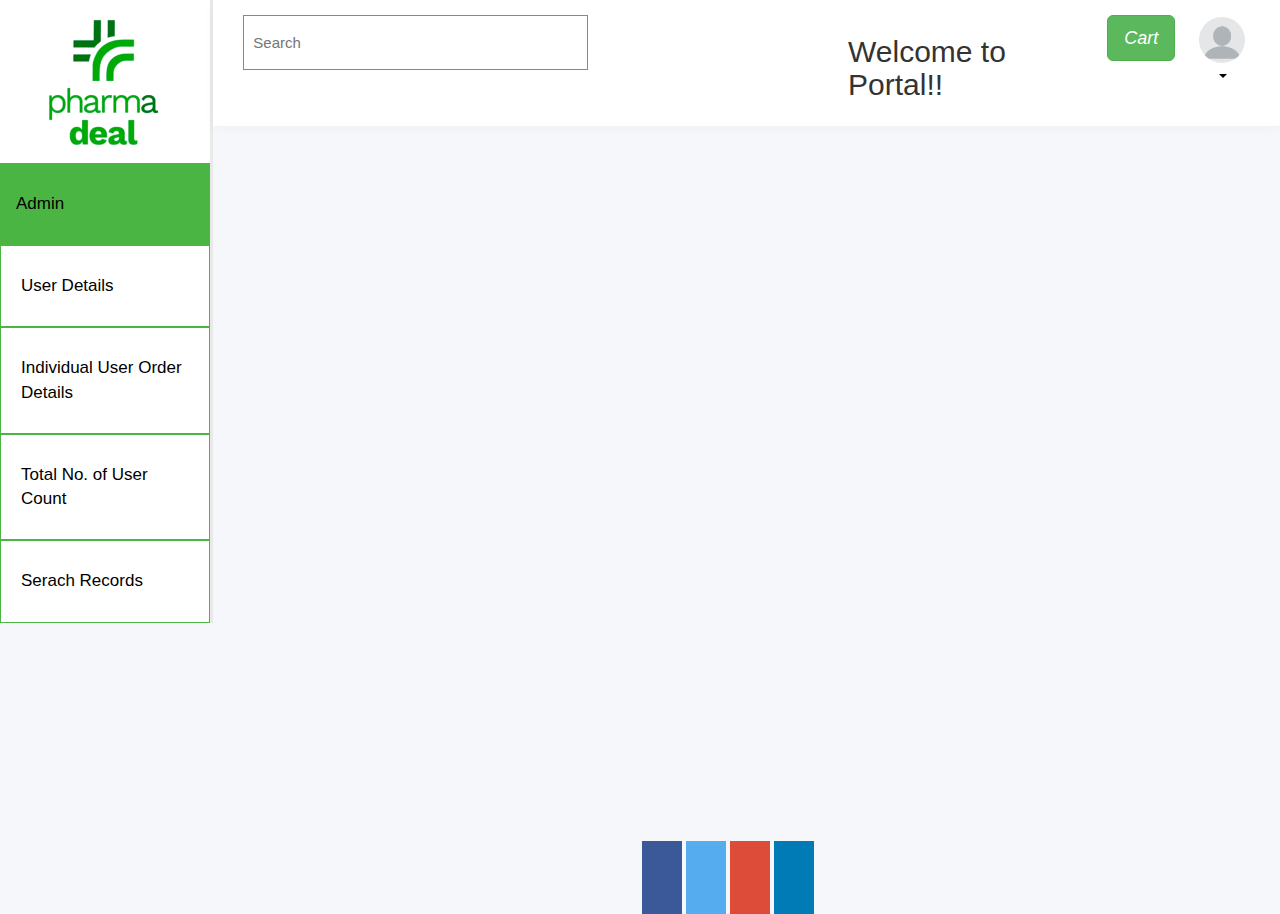
<file: Admin.html>
<!doctype html>
<html lang="en">

<head>
    <!-- Required meta tags -->
    <meta charset="utf-8">
    <meta name="viewport" content="width=device-width, initial-scale=1, shrink-to-fit=no">
    <link href="//maxcdn.bootstrapcdn.com/bootstrap/3.3.0/css/bootstrap.min.css" rel="stylesheet" id="bootstrap-css">
    <script src="//maxcdn.bootstrapcdn.com/bootstrap/3.3.0/js/bootstrap.min.js"></script>
    <script src="//code.jquery.com/jquery-1.11.1.min.js"></script>

    <script>
        $(document).ready(function() {
            $('[data-toggle="offcanvas"]').click(function() {
                $("#navigation").toggleClass("hidden-xs");
            });
        });
    </script>

    <link href="https://maxcdn.bootstrapcdn.com/font-awesome/4.6.3/css/font-awesome.min.css" rel="stylesheet" integrity="sha384-T8Gy5hrqNKT+hzMclPo118YTQO6cYprQmhrYwIiQ/3axmI1hQomh7Ud2hPOy8SP1" crossorigin="anonymous">

    <script src="https://maxcdn.bootstrapcdn.com/bootstrap/3.3.7/js/bootstrap.min.js" integrity="sha384-Tc5IQib027qvyjSMfHjOMaLkfuWVxZxUPnCJA7l2mCWNIpG9mGCD8wGNIcPD7Txa" crossorigin="anonymous"></script>
    <link rel="stylesheet" href="dashboard.css">
    <link rel="icon" type="image/png" href="img/PharmaDeal1.png">
    <title>PharmaDeal</title>
</head>

<body class="home">
    <div class="container-fluid display-table">
        <div class="row display-table-row">
            <div class="col-md-2 col-sm-1 hidden-xs display-table-cell v-align box" id="navigation">
                <div class="logo">
                    <a hef="home.html"><img src="img/PharmaDeal1.png" alt="merkery_logo" class="hidden-xs hidden-sm">
                        <img src="img/PharmaDeal1.png" alt="merkery_logo" class="visible-xs visible-sm circle-logo">
                    </a>
                </div>
                <div class="navi">
                    <ul>
                        <li class="active"><a href="#">Admin</a></li>
                        <li><a href="#">User Details</a></li>
                        <li><a href="#">Individual User Order Details</span></a></li>
                        <li><a href="#">Total No. of User Count</a></li>
                        <li><a href="#">Serach Records</a></li>

                    </ul>
                </div>
            </div>
            <div class="col-md-10 col-sm-11 display-table-cell v-align">
                <!--<button type="button" class="slide-toggle">Slide Toggle</button> -->
                <div class="row">
                    <header>
                        <div class="col-md-7">

                            <nav class="navbar-default pull-left">
                                <div class="navbar-header">
                                    <button type="button" class="navbar-toggle collapsed" data-toggle="offcanvas" data-target="#side-menu" aria-expanded="false">
                                        <span class="sr-only">Toggle navigation</span>
                                        <span class="icon-bar"></span>
                                        <span class="icon-bar"></span>
                                        <span class="icon-bar"></span>
                                    </button>
                                </div>
                            </nav>
                            <div class="search hidden-xs hidden-sm">
                                <input type="text" placeholder="Search" id="search">
                            </div>
                        </div>
                        <div class="col-md-3 welcome">
                            <h2>Welcome to Portal!!</h2>
                        </div>
                        <div class="col-md-1 ">
                            <a href=""><button class="btn btn-lg btn-success"><i class="fa fa-shopping-cart"> Cart</i></button></a>
                        </div>
                        <div class="col-md-1">
                            <div class="header-rightside">
                                <ul class="list-inline header-top pull-right">

                                    <li class="dropdown">
                                        <a href="#" class="dropdown-toggle" data-toggle="dropdown"><img src="img/user.png" alt="user">
                                            <b class="caret"></b></a>
                                        <ul class="dropdown-menu">
                                            <li>
                                                <div class="navbar-content">


                                                    <a href="index.html" class="view btn-sm active">Log-Out</a>
                                                </div>
                                            </li>
                                        </ul>
                                    </li>
                                </ul>
                            </div>
                        </div>
                    </header>
                </div>
                <div class="user-dashboard">
                </div>
            </div>
        </div>
        <div class="icons">

            <a href="#" class="fa fa-facebook"></a>
            <a href="#" class="fa fa-twitter"></a>
            <a href="#" class="fa fa-google"></a>
            <a href="#" class="fa fa-linkedin"></a>
        </div>

    </div>



    <script src="https://code.jquery.com/jquery-3.2.1.slim.min.js " integrity="sha384-KJ3o2DKtIkvYIK3UENzmM7KCkRr/rE9/Qpg6aAZGJwFDMVNA/GpGFF93hXpG5KkN " crossorigin="anonymous "></script>
    <script src="https://cdnjs.cloudflare.com/ajax/libs/popper.js/1.12.9/umd/popper.min.js " integrity="sha384-ApNbgh9B+Y1QKtv3Rn7W3mgPxhU9K/ScQsAP7hUibX39j7fakFPskvXusvfa0b4Q " crossorigin="anonymous "></script>
    <script src="https://maxcdn.bootstrapcdn.com/bootstrap/4.0.0/js/bootstrap.min.js " integrity="sha384-JZR6Spejh4U02d8jOt6vLEHfe/JQGiRRSQQxSfFWpi1MquVdAyjUar5+76PVCmYl " crossorigin="anonymous "></script>

</body>

</html>
</file>
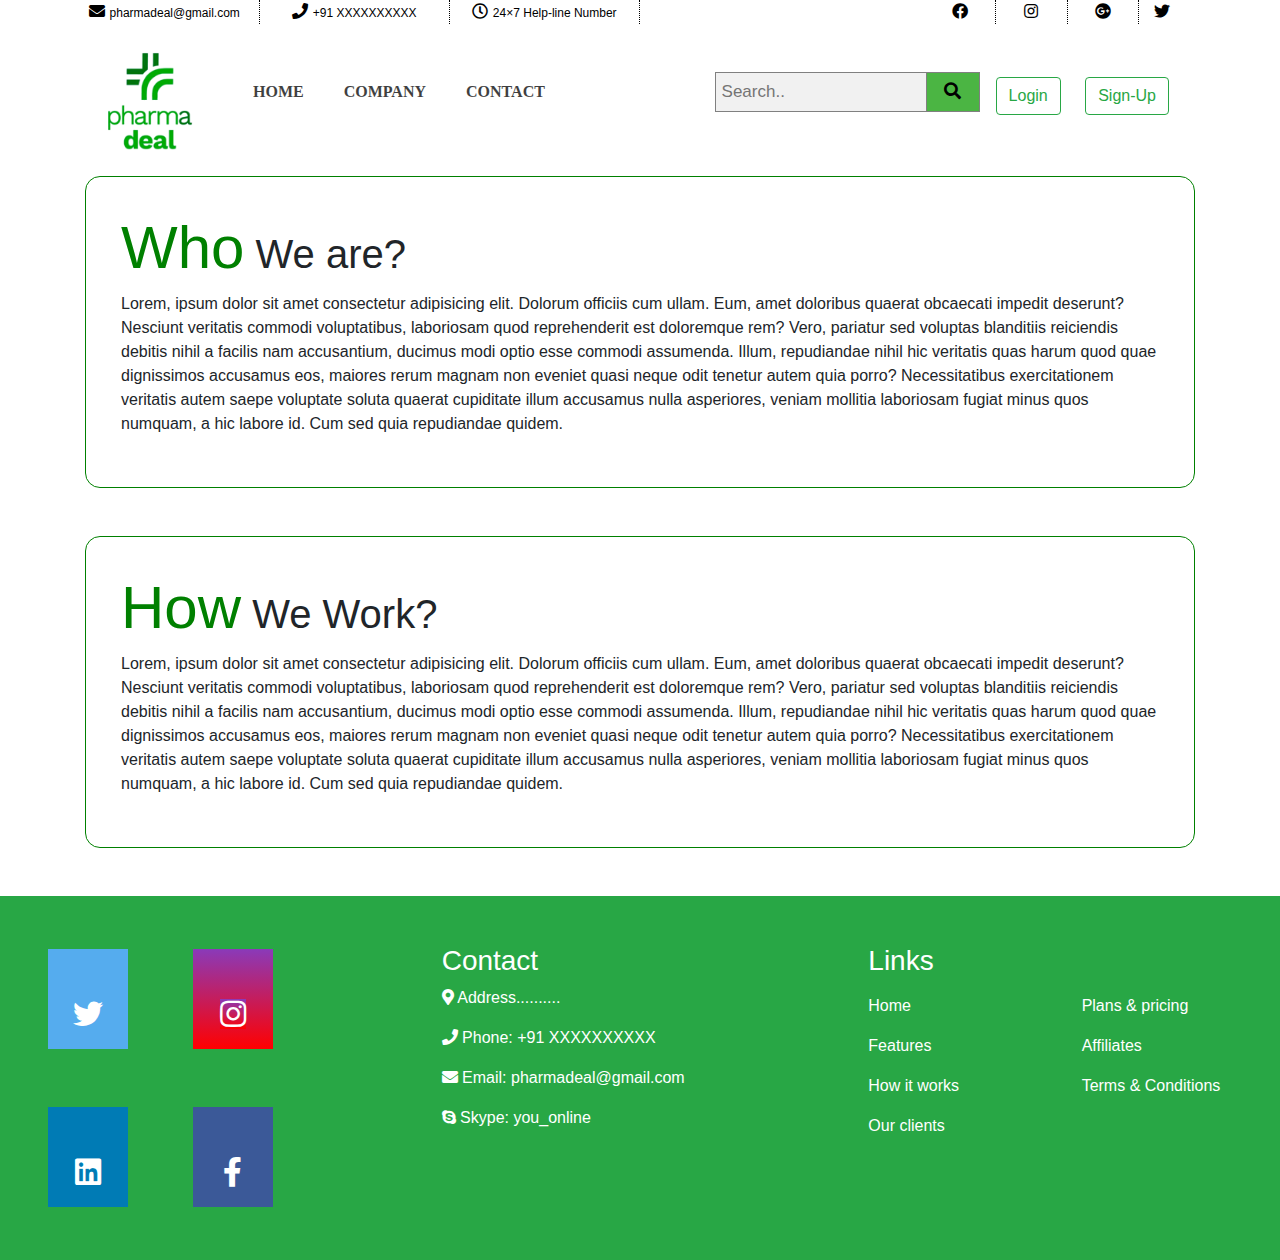
<file: Company.html>
<!doctype html>
<html lang="en">

<head>
    <!-- Required meta tags -->
    <meta charset="utf-8">
    <meta name="viewport" content="width=device-width, initial-scale=1, shrink-to-fit=no">

    <!-- Bootstrap CSS -->
    <link rel="stylesheet" href="https://maxcdn.bootstrapcdn.com/bootstrap/4.0.0/css/bootstrap.min.css" integrity="sha384-Gn5384xqQ1aoWXA+058RXPxPg6fy4IWvTNh0E263XmFcJlSAwiGgFAW/dAiS6JXm" crossorigin="anonymous">
    <link rel="stylesheet" href="//use.fontawesome.com/releases/v5.0.7/css/all.css">

    <link rel="stylesheet" href="Style.css">
    <link rel="stylesheet" href="login.css">
    <link rel="stylesheet" href="Company.css">
    <link rel="icon" type="image/png" href="img/PharmaDeal1.png">
    <title>PharmaDeal</title>
</head>

<body>
    <section class=" background">
        <div class="upper_links shadow">
            <div class="container hidden-mobile">
                <div class="row">
                    <div class="col-2 facebook">
                        <a href=""><i class="fas fa-envelope"></i> <span>pharmadeal@gmail.com</span></a>

                    </div>
                    <div class="col-2 facebook">
                        <a href=""><i class="fas fa-phone"></i> <span>+91 XXXXXXXXXX</span></a>

                    </div>
                    <div class="col-2 facebook">
                        <a href=""><i class="far fa-clock"></i> <span>24×7 Help-line Number</span></a>

                    </div>

                    <div class="col-3">


                    </div>
                    <div class="col-3">
                        <div class="row">
                            <div class="col-3 facebook">
                                <a href=""><i class="fab fa-facebook"></i></a>
                            </div>
                            <div class="col-3 facebook">
                                <a href=""><i class="fab fa-instagram"></i></a>
                            </div>
                            <div class="col-3 facebook">
                                <a href=""><i class="fab fa-google-plus"></i></a>
                            </div>
                            <div class="col-3">
                                <a href=""><i class="fab fa-twitter"></i></a>
                            </div>
                        </div>

                    </div>

                </div>
            </div>
            <div class="container">
                <nav class="navbar navbar-expand-lg navbar-light ">
                    <a class="navbar-brand" href="#"><img src="img/PharmaDeal1.png" alt=""></a>
                    <button class="navbar-toggler" type="button" data-toggle="collapse" data-target="#navbarSupportedContent" aria-controls="navbarSupportedContent" aria-expanded="false" aria-label="Toggle navigation">
                        <span class="navbar-toggler-icon"></span>
                    </button>

                    <div class="collapse navbar-collapse" id="navbarSupportedContent">
                        <div class="navbar-links ">
                            <ul class="navbar ">
                                <li class="nav-item active">
                                    <a class="nav-link nav-link-ltr " href="index.html">Home</a>
                                </li>
                                <li class="nav-item active">
                                    <a class="nav-link nav-link-ltr" href="Company.html">Company</a>
                                </li>
                                <li class="nav-item active">
                                    <a class="nav-link nav-link-ltr" href="contact.html">Contact</a>
                                </li>
                            </ul>
                        </div>
                    </div>
                    <div class="ml-3 mr-3 mt-2 mb-4 ">
                        <form class="example" action="/action_page.php" style="margin:auto;max-width:300px">
                            <input type="text" placeholder="Search.." name="search2">
                            <button type="submit"><i class="fa fa-search"></i></button>

                        </form>
                    </div>
                    <div class="buttons mb-2">
                        <a href="login.html" class="login">
                            <button type="button" class="btn btn-outline-success login">Login</button>
                        </a>
                        <a href="Register.html">
                            <button type="button" class="btn btn-outline-success login">Sign-Up</button>
                        </a>
                    </div>
                </nav>
            </div>
        </div>

    </section>
    <section class="body">
        <div class="container">
            <div class="work mb-5">
                <h1> <span style="font-size: 60px; color: green;">Who</span> We are?</h1>
                <p>
                    Lorem, ipsum dolor sit amet consectetur adipisicing elit. Dolorum officiis cum ullam. Eum, amet doloribus quaerat obcaecati impedit deserunt? Nesciunt veritatis commodi voluptatibus, laboriosam quod reprehenderit est doloremque rem? Vero, pariatur sed
                    voluptas blanditiis reiciendis debitis nihil a facilis nam accusantium, ducimus modi optio esse commodi assumenda. Illum, repudiandae nihil hic veritatis quas harum quod quae dignissimos accusamus eos, maiores rerum magnam non eveniet
                    quasi neque odit tenetur autem quia porro? Necessitatibus exercitationem veritatis autem saepe voluptate soluta quaerat cupiditate illum accusamus nulla asperiores, veniam mollitia laboriosam fugiat minus quos numquam, a hic labore
                    id. Cum sed quia repudiandae quidem.
                </p>

            </div>
            <div class="work mb-5">
                <h1> <span style="font-size: 60px; color: green;">How</span> We Work?</h1>
                <p>
                    Lorem, ipsum dolor sit amet consectetur adipisicing elit. Dolorum officiis cum ullam. Eum, amet doloribus quaerat obcaecati impedit deserunt? Nesciunt veritatis commodi voluptatibus, laboriosam quod reprehenderit est doloremque rem? Vero, pariatur sed
                    voluptas blanditiis reiciendis debitis nihil a facilis nam accusantium, ducimus modi optio esse commodi assumenda. Illum, repudiandae nihil hic veritatis quas harum quod quae dignissimos accusamus eos, maiores rerum magnam non eveniet
                    quasi neque odit tenetur autem quia porro? Necessitatibus exercitationem veritatis autem saepe voluptate soluta quaerat cupiditate illum accusamus nulla asperiores, veniam mollitia laboriosam fugiat minus quos numquam, a hic labore
                    id. Cum sed quia repudiandae quidem.
                </p>

            </div>


    </section>
    <section class="footer text-white bg-success">
        <div class="footer-top">
            <div class="container-fluid">
                <div class="row">
                    <div class="col-md-3 ">
                        <div class="icons">
                            <div class="text-center mt-5">
                                <div class="container">
                                    <div class="row">
                                        <div class="col-6 mb-5">
                                            <a href="#" class="fa fa-twitter"><i class="fab fa-twitter"></i> </a>
                                        </div>
                                        <div class="col-6">
                                            <a href="#" class="fa fa-instagram "><i class="fab fa-instagram"></i> </a>
                                        </div>
                                        <div class="col-6">
                                            <a href="#" class="fa fa-linkedin"><i class="fab fa-linkedin"></i> </a>
                                        </div>
                                        <div class="col-6 mb-5">
                                            <a href="#" class="fa fa-facebook "><i class="fab fa-facebook-f"></i> </a>
                                        </div>
                                    </div>
                                </div>
                            </div>
                        </div>
                    </div>
                    <div class="col-md-4 offset-md-1 mt-5">
                        <h3>Contact</h3>
                        <p><i class=" fas fa-map-marker-alt "></i> Address..........</p>
                        <p><i class="fas fa-phone "></i> Phone: +91 XXXXXXXXXX</p>
                        <p><i class="fas fa-envelope "></i> Email: <a href="pharmadeal@gmail.com ">pharmadeal@gmail.com</a></p>
                        <p><i class="fab fa-skype "></i> Skype: you_online</p>
                    </div>
                    <div class="col-md-4 mt-5 ">
                        <div class="row ">
                            <div class="col ">
                                <h3>Links</h3>
                            </div>
                        </div>
                        <div class="row ">
                            <div class="col-md-6 mt-2 ">
                                <p><a class="scroll-link " href="#top-content ">Home</a></p>
                                <p><a href="# ">Features</a></p>
                                <p><a href="# ">How it works</a></p>
                                <p><a href="# ">Our clients</a></p>
                            </div>
                            <div class="col-md-6 mt-2 ">
                                <p><a href="# ">Plans &amp; pricing</a></p>
                                <p><a href="# ">Affiliates</a></p>
                                <p><a href="# ">Terms & Conditions</a></p>
                            </div>
                        </div>
                    </div>
                </div>
            </div>
        </div>
    </section>


    <!-- Optional JavaScript -->
    <!-- jQuery first, then Popper.js, then Bootstrap JS -->
    <script src="https://code.jquery.com/jquery-3.2.1.slim.min.js" integrity="sha384-KJ3o2DKtIkvYIK3UENzmM7KCkRr/rE9/Qpg6aAZGJwFDMVNA/GpGFF93hXpG5KkN" crossorigin="anonymous"></script>
    <script src="https://cdnjs.cloudflare.com/ajax/libs/popper.js/1.12.9/umd/popper.min.js" integrity="sha384-ApNbgh9B+Y1QKtv3Rn7W3mgPxhU9K/ScQsAP7hUibX39j7fakFPskvXusvfa0b4Q" crossorigin="anonymous"></script>
    <script src="https://maxcdn.bootstrapcdn.com/bootstrap/4.0.0/js/bootstrap.min.js" integrity="sha384-JZR6Spejh4U02d8jOt6vLEHfe/JQGiRRSQQxSfFWpi1MquVdAyjUar5+76PVCmYl" crossorigin="anonymous"></script>
</body>

</html>
</file>
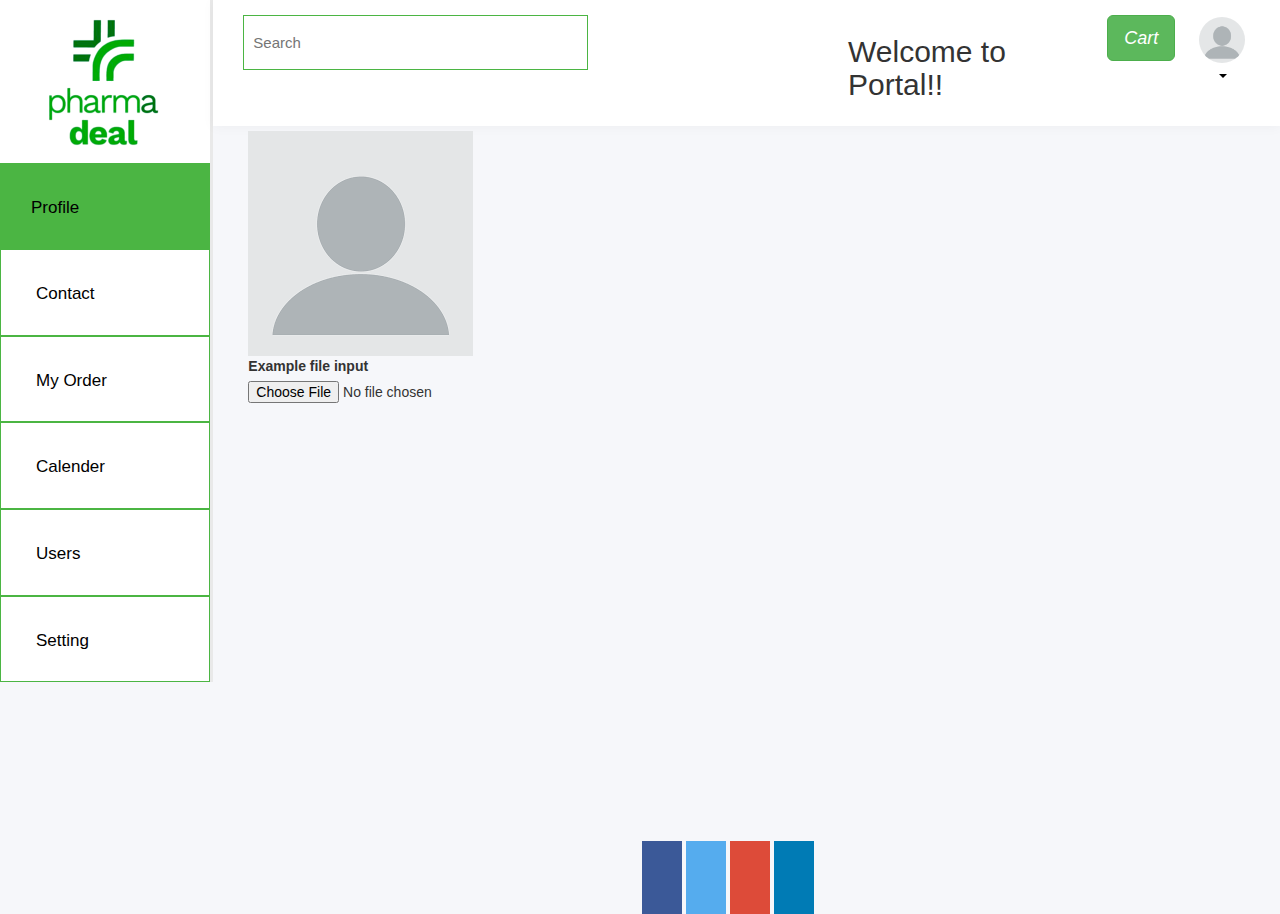
<file: dashboard.html>
<!doctype html>
<html lang="en">

<head>
    <!-- Required meta tags -->
    <meta charset="utf-8">
    <meta name="viewport" content="width=device-width, initial-scale=1, shrink-to-fit=no">
    <link href="//maxcdn.bootstrapcdn.com/bootstrap/3.3.0/css/bootstrap.min.css" rel="stylesheet" id="bootstrap-css">
    <script src="//maxcdn.bootstrapcdn.com/bootstrap/3.3.0/js/bootstrap.min.js"></script>
    <script src="//code.jquery.com/jquery-1.11.1.min.js"></script>
    <link href="https://maxcdn.bootstrapcdn.com/font-awesome/4.6.3/css/font-awesome.min.css" rel="stylesheet" integrity="sha384-T8Gy5hrqNKT+hzMclPo118YTQO6cYprQmhrYwIiQ/3axmI1hQomh7Ud2hPOy8SP1" crossorigin="anonymous">
    <script src="https://maxcdn.bootstrapcdn.com/bootstrap/3.3.7/js/bootstrap.min.js" integrity="sha384-Tc5IQib027qvyjSMfHjOMaLkfuWVxZxUPnCJA7l2mCWNIpG9mGCD8wGNIcPD7Txa" crossorigin="anonymous"></script>
    <link rel="stylesheet" href="dashboard.css">
    <link rel="icon" type="image/png" href="img/PharmaDeal1.png">
    <title>PharmaDeal</title>
</head>

<body class="home">
    <div class="container-fluid display-table">
        <div class="row display-table-row">
            <!-- side bar starts -->
            <div class="col-md-2 col-sm-1 hidden-xs display-table-cell v-align box" id="navigation">
                <div class="logo">
                    <a hef="home.html"><img src="img/PharmaDeal1.png" alt="merkery_logo" class="hidden-xs hidden-sm">
                        <img src="img/PharmaDeal1.png" alt="merkery_logo" class="visible-xs visible-sm circle-logo">
                    </a>
                </div>
                <div class="navi">
                    <ul>
                        <li class="active"><a href="#"><i class="fa fa-user" aria-hidden="true"></i><span class="">Profile</span></a></li>
                        <li><a href="#"><i class="fa fa-phone" aria-hidden="true"></i><span >Contact</span></a></li>
                        <li><a href="#"><i class="fa fa-shopping-cart" aria-hidden="true"></i><span >My Order</span></a></li>
                        <li><a href="#"><i class="fa fa-user" aria-hidden="true"></i><span >Calender</span></a></li>
                        <li><a href="#"><i class="fa fa-calendar" aria-hidden="true"></i><span >Users</span></a></li>
                        <li><a href="#"><i class="fa fa-cog" aria-hidden="true"></i><span">Setting</span></a></li>
                    </ul>
                </div>
            </div>
            <!-- side bar ends -->
            <div class="col-md-10 col-sm-11 display-table-cell v-align">
                <!--<button type="button" class="slide-toggle">Slide Toggle</button> -->
                <div class="row">
                    <header>
                        <div class="col-md-7">

                            <nav class="navbar-default pull-left">
                                <div class="navbar-header">
                                    <button type="button" class="navbar-toggle collapsed" data-toggle="offcanvas" data-target="#side-menu" aria-expanded="false">
                                        <span class="sr-only">Toggle navigation</span>
                                        <span class="icon-bar"></span>
                                        <span class="icon-bar"></span>
                                        <span class="icon-bar"></span>
                                    </button>
                                </div>
                            </nav>
                            <div class="search hidden-xs hidden-sm">
                                <input type="text" placeholder="Search" id="search">
                            </div>
                        </div>
                        <div class="col-md-3 welcome">
                            <h2>Welcome to Portal!!</h2>
                        </div>
                        <div class="col-md-1 ">
                            <a href=""><button class="btn btn-lg btn-success"><i class="fa fa-shopping-cart"> Cart</i></button></a>
                        </div>
                        <div class="col-md-1">
                            <div class="header-rightside">
                                <ul class="list-inline header-top pull-right">

                                    <li class="dropdown">
                                        <a href="#" class="dropdown-toggle" data-toggle="dropdown"><img src="img/user.png" alt="user">
                                            <b class="caret"></b></a>
                                        <ul class="dropdown-menu">
                                            <li>
                                                <div class="navbar-content">


                                                    <a href="index.html" class="view btn-sm active">Log-Out</a>
                                                </div>
                                            </li>
                                        </ul>
                                    </li>
                                </ul>
                            </div>
                        </div>
                    </header>
                </div>
                <!-- dashboard body starts -->
                <div class="user-dashboard">

                    <div class="col-4">
                        <img src="img/profile.png" alt="">
                        <form>
                            <div class="form-group">
                                <label for="exampleFormControlFile1">Example file input</label>
                                <input type="file" class="form-control-file" id="exampleFormControlFile1">
                            </div>
                        </form>
                    </div>

                </div>
                <!-- dashboard body ends -->
            </div>
        </div>
        <!-- social media start -->
        <div class="icons">

            <a href="#" class="fa fa-facebook"></a>
            <a href="#" class="fa fa-twitter"></a>
            <a href="#" class="fa fa-google"></a>
            <a href="#" class="fa fa-linkedin"></a>
        </div>
        <!-- social media ends -->

    </div>


    <script>
        $(document).ready(function() {
            $('[data-toggle="offcanvas"]').click(function() {
                $("#navigation").toggleClass("hidden-xs");
            });
        });
    </script>
    <script src="https://code.jquery.com/jquery-3.2.1.slim.min.js " integrity="sha384-KJ3o2DKtIkvYIK3UENzmM7KCkRr/rE9/Qpg6aAZGJwFDMVNA/GpGFF93hXpG5KkN " crossorigin="anonymous "></script>
    <script src="https://cdnjs.cloudflare.com/ajax/libs/popper.js/1.12.9/umd/popper.min.js " integrity="sha384-ApNbgh9B+Y1QKtv3Rn7W3mgPxhU9K/ScQsAP7hUibX39j7fakFPskvXusvfa0b4Q " crossorigin="anonymous "></script>
    <script src="https://maxcdn.bootstrapcdn.com/bootstrap/4.0.0/js/bootstrap.min.js " integrity="sha384-JZR6Spejh4U02d8jOt6vLEHfe/JQGiRRSQQxSfFWpi1MquVdAyjUar5+76PVCmYl " crossorigin="anonymous "></script>

</body>

</html>
</file>
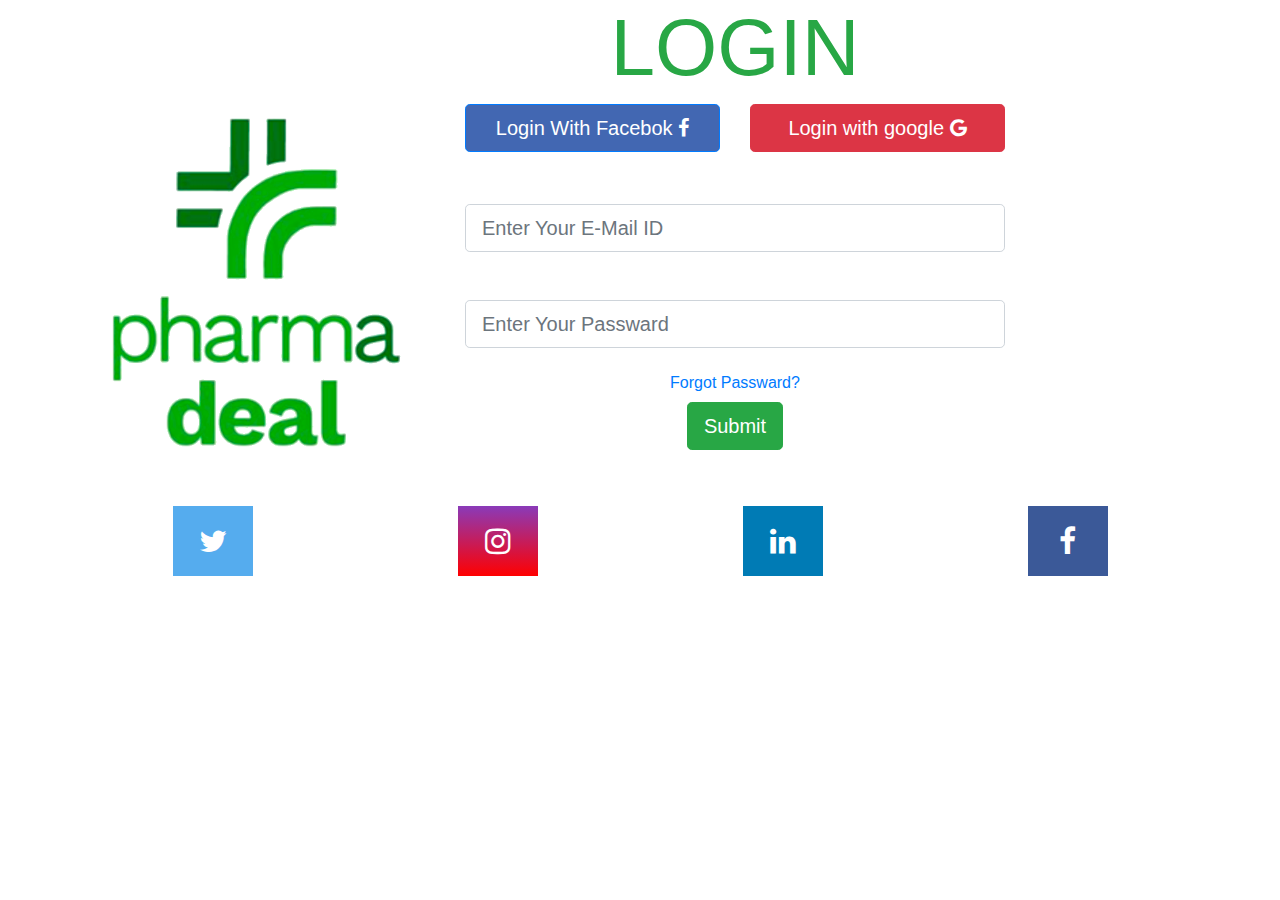
<file: login.html>
<!doctype html>
<html lang="en">

<head>
    <!-- Required meta tags -->
    <meta charset="utf-8">
    <meta name="viewport" content="width=device-width, initial-scale=1, shrink-to-fit=no">
    <!-- Bootstrap CSS -->
    <link rel="stylesheet" href="//use.fontawesome.com/releases/v5.0.7/css/all.css">
    <link rel="stylesheet" href="https://maxcdn.bootstrapcdn.com/bootstrap/4.0.0/css/bootstrap.min.css" integrity="sha384-Gn5384xqQ1aoWXA+058RXPxPg6fy4IWvTNh0E263XmFcJlSAwiGgFAW/dAiS6JXm" crossorigin="anonymous">
    <link rel="stylesheet" href="https://cdnjs.cloudflare.com/ajax/libs/font-awesome/4.7.0/css/font-awesome.min.css">
    <link rel="stylesheet" href="login.css">
    <link rel="icon" type="image/png" href="img/PharmaDeal1.png">
    <title>PharmaDeal</title>
</head>

<body>
    <div class="container">
        <div class="row">
            <div class="col-lg-2 col-sm-12 ">
                <!-- empty div -->
            </div>
            <div class="col-lg-10 sign col-sm-12 text-center">

                <h1 style="font-size:80px;" class="text-success">LOGIN</h1>

            </div>
        </div>
        <div class="row">
            <!-- login starts -->
            <div class="col-lg-4 col-sm-12 text-center">
                <img src="img/PharmaDeal1.png" alt="..." class="img-thumbnail im" style="border: none;
                outline: none;">
            </div>

            <div class="col-lg-6 col-sm-12 text-center">
                <div class="row">
                    <div class="col-lg-6 col-sm-12 mb-1">
                        <button type="button" style="background-color: #4267B2;" class="btn btn-primary btn-lg btn-block">Login With Facebok  <i class="fa fa-facebook"></i></button>
                    </div>
                    <div class="col-lg-6 col-sm-12">
                        <button type="button" class="btn btn-danger btn-lg btn-block">Login with google <i class="fa fa-google"></i></button>

                    </div>

                </div>
                <input class="form-control form-control-lg mt-5" type="text" placeholder="Enter Your E-Mail ID">
                <input class="form-control form-control-lg mt-5" type="text" placeholder="Enter Your Passward">
                <button type="button" class="btn btn-link mt-3 ">Forgot Passward?</button><br>

                <a href="dashboard.html"><button type="submit" class="btn btn-lg btn-success mt-">Submit</button>
                </a>
            </div>
            <!-- login ends -->
        </div>
        <!-- social media icons -->
        <div class="icons">
            <div class="text-center mt-5">

                <div class="row">
                    <div class="col-3">
                        <a href="#" class="fa fa-twitter"></a>
                    </div>
                    <div class="col-3">
                        <a href="#" class="fa fa-instagram "></a>
                    </div>
                    <div class="col-3">
                        <a href="#" class="fa fa-linkedin"></a>
                    </div>
                    <div class="col-3">
                        <a href="#" class="fa fa-facebook "></a>
                    </div>
                </div>
            </div>
        </div>
    </div>
    <!-- social-media icons ends -->
    <!-- Optional JavaScript -->
    <!-- jQuery first, then Popper.js, then Bootstrap JS -->
    <script src="https://code.jquery.com/jquery-3.4.1.slim.min.js" integrity="sha384-J6qa4849blE2+poT4WnyKhv5vZF5SrPo0iEjwBvKU7imGFAV0wwj1yYfoRSJoZ+n" crossorigin="anonymous"></script>
    <script src="https://cdn.jsdelivr.net/npm/popper.js@1.16.0/dist/umd/popper.min.js" integrity="sha384-Q6E9RHvbIyZFJoft+2mJbHaEWldlvI9IOYy5n3zV9zzTtmI3UksdQRVvoxMfooAo" crossorigin="anonymous"></script>
    <script src="https://stackpath.bootstrapcdn.com/bootstrap/4.4.1/js/bootstrap.min.js" integrity="sha384-wfSDF2E50Y2D1uUdj0O3uMBJnjuUD4Ih7YwaYd1iqfktj0Uod8GCExl3Og8ifwB6" crossorigin="anonymous"></script>
</body>

</html>
</file>
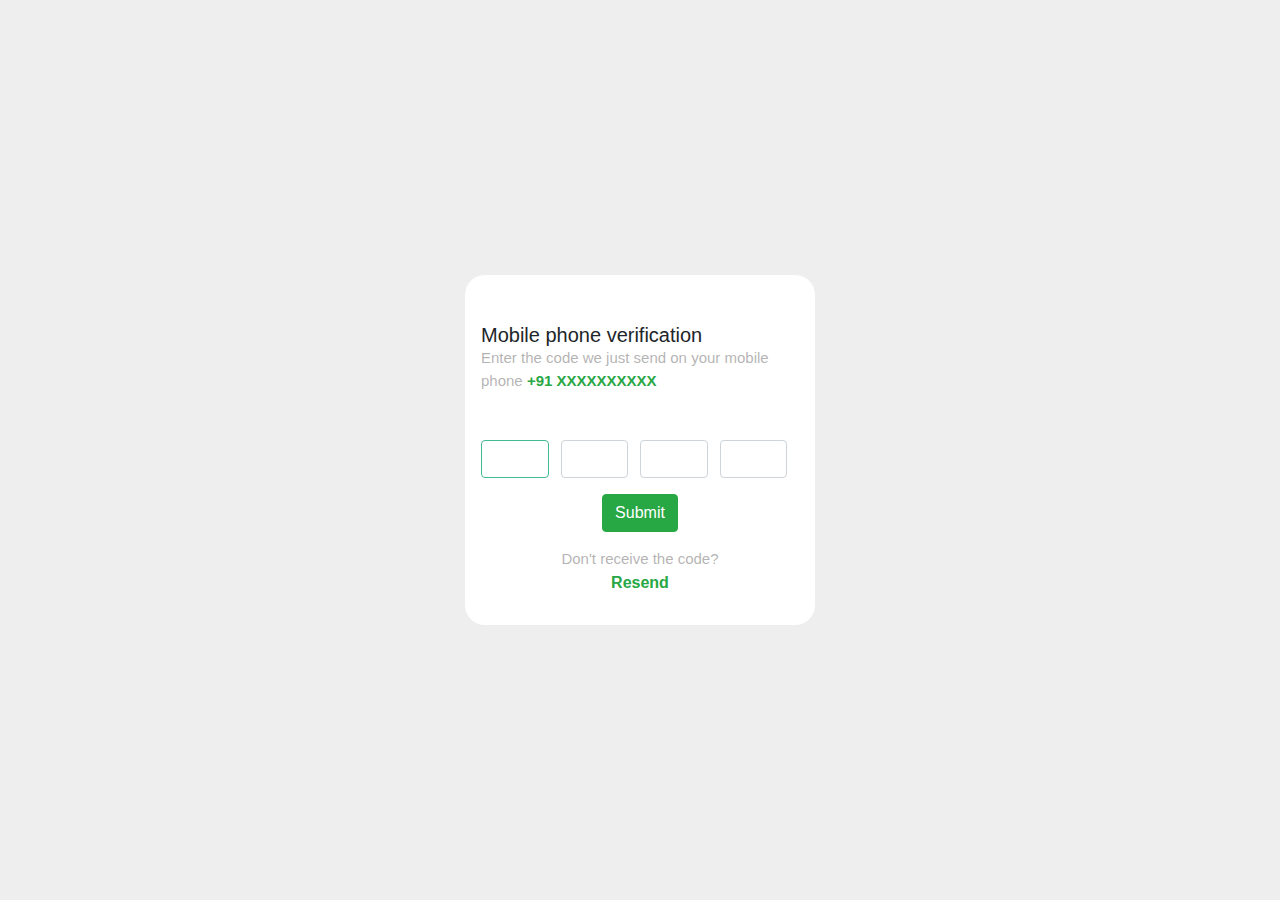
<file: otp.html>
<!doctype html>
<html lang="en">

<head>
    <!-- Required meta tags -->
    <meta charset="utf-8">
    <meta name="viewport" content="width=device-width, initial-scale=1">

    <!-- Bootstrap CSS -->
    <link rel="stylesheet" href="https://stackpath.bootstrapcdn.com/bootstrap/4.4.1/css/bootstrap.min.css" integrity="sha384-Vkoo8x4CGsO3+Hhxv8T/Q5PaXtkKtu6ug5TOeNV6gBiFeWPGFN9MuhOf23Q9Ifjh" crossorigin="anonymous">
    <link rel="stylesheet" href="otp.css">
    <title>Hello, world!</title>
</head>

<body>
    <div class="d-flex justify-content-center align-items-center container">
        <div class="card py-5 px-3">
            <h5 class="m-0">Mobile phone verification</h5><span class="mobile-text">Enter the code we just send on your mobile phone <b class="text-success">+91 XXXXXXXXXX</b></span>
            <div class="d-flex flex-row mt-5"><input type="text" class="form-control" autofocus=""><input type="text" class="form-control"><input type="text" class="form-control"><input type="text" class="form-control"></div>
            <a href="dashboard.html" style="text-decoration: none;">
                <div class="d-grid gap-2 mt-3 text-center">
                    <button class="btn btn-success" type="button">Submit</button>
                </div>
            </a>
            <div class="text-center mt-3"><span class="d-block mobile-text">Don't receive the code?</span><span class="font-weight-bold text-success cursor">Resend</span></div>
        </div>
    </div>

    <!-- Optional JavaScript; choose one of the two! -->

    <!-- Option 1: Bootstrap Bundle with Popper -->
    <script src="https://cdn.jsdelivr.net/npm/bootstrap@5.0.2/dist/js/bootstrap.bundle.min.js" integrity="sha384-MrcW6ZMFYlzcLA8Nl+NtUVF0sA7MsXsP1UyJoMp4YLEuNSfAP+JcXn/tWtIaxVXM" crossorigin="anonymous"></script>

    <!-- Option 2: Separate Popper and Bootstrap JS -->
    <!--
    <script src="https://cdn.jsdelivr.net/npm/@popperjs/core@2.9.2/dist/umd/popper.min.js" integrity="sha384-IQsoLXl5PILFhosVNubq5LC7Qb9DXgDA9i+tQ8Zj3iwWAwPtgFTxbJ8NT4GN1R8p" crossorigin="anonymous"></script>
    <script src="https://cdn.jsdelivr.net/npm/bootstrap@5.0.2/dist/js/bootstrap.min.js" integrity="sha384-cVKIPhGWiC2Al4u+LWgxfKTRIcfu0JTxR+EQDz/bgldoEyl4H0zUF0QKbrJ0EcQF" crossorigin="anonymous"></script>
    -->
</body>

</html>
</file>
<file: dashboard.css>
/* social media icons */
   
   .icons .fa {
       padding: 20px;
       font-size: 30px;
       width: 80px;
       text-align: center;
       text-decoration: none;
       margin: 5px 2px;
   }
   
   @media (max-width: 767px) {
       .im {
           width: 120px;
           justify-content: center;
       }
   }
   
   .icons {
       position: absolute;
       bottom: 0px;
       left: 50%
   }
   
   .icons fa {
       padding: 20px;
       font-size: 30px;
       width: 50px;
       text-align: center;
       text-decoration: none;
       margin: 5px 2px;
   }
   
   .fa:hover {
       opacity: 0.7;
   }
   
   .fa-facebook {
       background: #3B5998;
       color: white;
   }
   
   .fa-twitter {
       background: #55ACEE;
       color: white;
   }
   
   .fa-google {
       background: #dd4b39;
       color: white;
   }
   
   .fa-linkedin {
       background: #007bb5;
       color: white;
   }
   /* header section */
   
   a:focus,
   a:hover,
   a {
       outline: none;
       text-decoration: none;
   }
   
   li,
   ul {
       list-style: none;
       padding: 0;
       margin: 0;
   }
   
   .header-top i {
       font-size: 18px;
   }
   
   .bg-image {
       background: url(../images/background-login.jpg) no-repeat 0 0 / cover;
       position: relative;
       width: 100%;
       height: 100vh;
       display: table;
   }
   
   .login-header {
       display: inline-block;
       width: 100%;
       background: #4BB543;
   }
   
   .login-signup {
       display: table-cell;
       vertical-align: middle;
       width: 100%;
   }
   
   .login-logo img {
       cursor: pointer;
       max-width: 171px;
       padding: 23px 15px 22px;
       width: 100%;
   }
   
   .login-header .navbar-right {
       margin-right: 0px;
   }
   
   .login-header .nav-tabs>li.active>a,
   .login-header .nav-tabs>li.active>a:focus,
   .login-header .nav-tabs>li.active>a:hover {
       background-color: transparent;
       border: none;
       color: #fff;
   }
   
   .login-header .nav-tabs>li>a {
       border: medium none;
       border-radius: 0;
       font-size: 14px;
       font-weight: 500;
       line-height: 48px;
       padding: 15px 30px;
       color: #fff;
   }
   
   .login-header .nav-tabs {
       border-bottom: none;
   }
   
   .login-header .nav-tabs>li {
       margin-bottom: 0px;
   }
   
   .login-header .nav>li>a:focus,
   .login-header .nav>li>a:hover {
       background: none;
       text-decoration: none;
   }
   
   .login-header .nav-tabs>li.active {
       border-bottom: 6px solid #5584ff;
   }
   
   .home {
       background: #f6f7fa;
   }
   
   #navigation {
       background: white;
       border-right: 3px solid #e9e9e9
   }
   
   #navigation {
       padding: 0;
   }
   
   .logo img {
       max-width: 180px;
       padding: 16px 0 17px;
       width: 100%;
   }
   
   .header-top {
       margin: 0;
       padding-top: 2px;
   }
   
   .header-top img {
       border-radius: 50%;
       max-width: 48px !important;
       width: 100%;
   }
   
   .header-rightside .nav>li>a:focus,
   .header-rightside .nav>li>a:hover {
       background: none;
       text-decoration: none;
   }
   
   .navi i {
       font-size: 20px;
   }
   
   .label.label-primary {
       border-radius: 50%;
       font-size: 9px;
       left: 8px;
       position: absolute;
       top: -9px;
   }
   
   .icon-info .label {
       border: 2px solid #ffffff;
       font-weight: 500;
       padding: 3px 5px;
       text-align: center;
   }
   
   .header-top li {
       display: inline-block;
       text-align: center;
   }
   
   .header-top .dropdown-toggle {
       color: black;
   }
   
   .header-top .dropdown-menu {
       border: medium none;
       left: -85px;
       padding: 17px;
   }
   
   .view {
       background: #5584ff none repeat scroll 0 0;
       border-radius: 100px;
       color: #ffffff;
       display: inline-block;
       font-size: 14px;
       font-weight: 600;
       margin-top: 10px;
       padding: 10px 15px;
   }
   
   .navbar-content>span {
       font-size: 13px;
       font-weight: 700;
   }
   
   .img-responsive {
       width: 100%;
   }
   
   #navigation {
       -webkit-transition: all 0.5s ease;
       -moz-transition: all 0.5s ease;
       -o-transition: all 0.5s ease;
       transition: all 0.5s ease;
   }
   
   .search input {
       border: 1px solid #4BB543;
       font-size: 15px;
       padding: 15px 9px;
       width: 60%;
       color: #8492af;
   }
   
   header {
       background: #ffffff none repeat scroll 0 0;
       box-shadow: 0 1px 12px rgba(0, 0, 0, 0.04);
       display: inline-block !important;
       line-height: 23px;
       padding: 15px;
       transition: all 0.5s ease 0s;
       width: 100%;
       -webkit-transition: all 0.5s ease;
       -moz-transition: all 0.5s ease;
       -o-transition: all 0.5s ease;
       transition: all 0.5s ease;
   }
   
   .logo {
       text-align: center;
   }
   /* sidebar */
   
   .navi a {
       border-bottom: 1px solid white;
       border-top: 1px solid white;
       color: black;
       display: block;
       font-size: 17px;
       font-weight: 500;
       padding: 28px 20px;
       text-decoration: none;
   }
   
   .navi i {
       margin-right: 15px;
       color: black;
   }
   
   .navi .active a {
       background: #4BB543;
       border: 1px solid #4BB543;
       padding-left: 15px;
   }
   
   .navi a {
       border: 1px solid #4BB543;
   }
   
   .navi a:hover {
       background: #4BB543 none repeat scroll 0 0;
       color: white;
       border: 1px solid #4BB543;
       display: block;
       padding-left: 15px;
   }
   
   .navbar-default {
       background-color: #ffffff;
       border-color: #ffffff;
   }
   
   .navbar-toggle {
       border: none;
   }
   
   .navbar-default .navbar-toggle:focus,
   .navbar-default .navbar-toggle:hover {
       background-color: rgba(0, 0, 0, 0);
   }
   
   .navbar-default .navbar-toggle .icon-bar {
       background-color: #4BB543;
   }
   
   .circle-logo {
       margin: 0 auto;
       max-width: 30px !important;
       text-align: center;
   }
   
   .hidden-xs {
       -webkit-transition: all 0.5s ease;
       -moz-transition: all 0.5s ease;
       -o-transition: all 0.5s ease;
       transition: all 0.5s ease;
   }
   
   .user-dashboard {
       padding: 0 20px;
   }
   
   @media only screen and (max-device-width: 992px) {
       header .header-top li {
           padding-left: 20px !important;
           padding-right: 0;
       }
       header .logo img {
           max-width: 125px !important;
       }
   }
   
   @media (max-width: 767px) {
       .welcome {
           display: none;
       }
   }
   
   @media only screen and (min-device-width: 767px) and (max-device-width: 998px) {
       .user-dashboard .header-top {
           padding-top: 5px;
       }
       .user-dashboard .header-rightside {
           display: inline-block;
           float: left;
           width: 100%;
       }
       .user-dashboard .header-rightside .header-top img {
           max-width: 41px !important;
       }
       .user-dashboard .sales button {
           font-size: 10px;
       }
       .user-dashboard .btn.btn-secondary.btn-lg.dropdown-toggle>span {
           font-size: 12px;
       }
       .user-dashboard .sales h2 {
           font-size: 15px;
       }
   }
   
   @media only screen and (min-device-width:998px) and (max-device-width: 1350px) {
       #navigation .logo img {
           max-width: 130px;
           padding: 16px 0 17px;
           width: 100%;
       }
       .cart {
           display: none;
       }
   }
</file>
<file: Style.css>
/* navbar */

.upper_links i {
    transition: transform .2s;
    /* Animation */
}

.upper_links a {
    text-decoration: none;
    color: rgb(0, 0, 0);
}

.upper_links i:hover {
    transform: scale(1.5);
    color: green;
}

.nav-link {
    font-weight: bold;
    font-size: 20px;
    text-transform: uppercase;
    text-decoration: none;
    padding: 20px 0px;
    margin: 0px 20px;
    display: k;
    position: sticky;
    opacity: 0.75;
}

.upper_links .fa-facebook {
    color: black;
    background-color: white;
}

.upper_links .fa-twitter {
    color: black;
    background-color: white;
}

.login {
    margin-right: 10px;
}

.nav-link:hover {
    opacity: 1;
}

.nav-link::before {
    transition: 400ms;
    height: 3px;
    content: "";
    position: absolute;
    background-color: green;
}

.nav-link-ltr::before {
    width: 0%;
    bottom: 10px;
}

.nav-link-ltr:hover::before {
    width: 100%;
}

.navbar-brand img {
    max-width: 100px;
    max-height: 100px;
}

.nav-link {
    font-family: 'Bree Serif', serif;
    font-size: medium;
}

.upper_links {
    background-color: rgba(255, 255, 255, 0.541);
}

.navbar li {
    list-style: none;
    padding: 20px 0;
}

.facebook {
    border-right: 1px dotted rgb(0, 0, 0);
    text-align: center;
}

span {
    font-size: 12px;
}

@media (max-width: 767px) {
    .hidden-mobile {
        display: none;
    }
}

form.example input[type=text] {
    padding: 6px;
    font-size: 17px;
    border: 1px solid grey;
    float: left;
    width: 80%;
    background: #f1f1f1;
}

form.example button {
    float: left;
    width: 20%;
    padding: 6px;
    background: #4BB543;
    font-size: 17px;
    border: 1px solid grey;
    border-left: none;
    cursor: pointer;
}

form.example button:hover {
    background: #0b7dda;
}

form.example::after {
    content: "";
    clear: both;
    display: table;
}

.dropdown:hover .dropdown-menu {
    display: block;
    margin-top: 0;
}

.dropdown-item:hover {
    background: green;
    color: white;
}

.aboutus-section {
    padding: 90px 0;
}


/* about-us */

.aboutus-title {
    font-size: 30px;
    letter-spacing: 0;
    line-height: 32px;
    margin: 0 0 39px;
    padding: 0 0 11px;
    position: relative;
    text-transform: uppercase;
    color: #000;
}

.about-us span {
    color: green;
    font-size: 30px;
}

.feature i {
    transition: transform .2s;
}

.feature i:hover {
    transform: scale(2);
}

.aboutus-title::after {
    background: green none repeat scroll 0 0;
    bottom: 0;
    content: "";
    height: 2px;
    left: 0;
    position: absolute;
    width: 54px;
}

.aboutus-text {
    color: #606060;
    font-size: 13px;
    line-height: 22px;
    margin: 0 0 35px;
}

a:hover,
a:active {
    color: green;
    text-decoration: none;
    outline: 0;
}

.aboutus-more {
    border: 1px solid green;
    border-radius: 25px;
    color: green;
    display: inline-block;
    font-size: 14px;
    font-weight: 700;
    letter-spacing: 0;
    padding: 7px 20px;
    text-transform: uppercase;
}

.feature .feature-box .iconset {
    background: #fff none repeat scroll 0 0;
    float: left;
    position: relative;
    width: 18%;
}

.feature .feature-box .iconset::after {
    background: green none repeat scroll 0 0;
    content: "";
    height: 150%;
    left: 43%;
    position: absolute;
    top: 100%;
    width: 1px;
}

.feature .feature-box .feature-content h4 {
    color: #0f0f0f;
    font-size: 18px;
    letter-spacing: 0;
    line-height: 22px;
    margin: 0 0 5px;
}

.feature .feature-box .feature-content {
    float: left;
    padding-left: 28px;
    width: 78%;
}

.feature .feature-box .feature-content h4 {
    color: #0f0f0f;
    font-size: 18px;
    letter-spacing: 0;
    line-height: 22px;
    margin: 0 0 5px;
}

.feature .feature-box .feature-content p {
    color: #606060;
    font-size: 13px;
    line-height: 22px;
}

.iconset {
    color: green;
    padding: 0px;
    font-size: 40px;
    border: 1px solid green;
    border-radius: 100px;
    color: green;
    font-size: 28px;
    height: 70px;
    line-height: 70px;
    text-align: center;
    width: 70px;
}


/* carousal */

.slidescss {
    background-size: 1920px 1080px;
    width: 100%;
    min-height: 800px;
}

.carousel-item {
    height: 80vh;
    min-height: 300px;
    background: no-repeat center center scroll;
    -webkit-background-size: cover;
    -moz-background-size: cover;
    -o-background-size: cover;
    background-size: cover;
}


/* card */

.card {
    border-bottom: 4px solid green;
    box-shadow: 0 4px 8px 0 rgba(0, 0, 0, 0.2), 0 6px 20px 0 rgba(0, 0, 0, 0.19);
    transition: transform .2s;
}

.card-deck .card:hover {
    transform: scale(1.15);
}

.card-deck .card:hover {
    color: white;
    background-color: green;
    border-radius: 20px;
}


/* footer */

.footer a {
    color: white;
}
</file>
<file: login.css>
/* social media  */

.icons .fa {
    padding: 20px;
    font-size: 30px;
    width: 80px;
    text-align: center;
    text-decoration: none;
    margin: 5px 2px;
}

@media (max-width: 767px) {
    .im {
        width: 120px;
        justify-content: center;
    }
}

.fa:hover {
    opacity: 0.7;
}

.icons .fa-facebook {
    background: #3B5998;
    color: white;
}

.fa-facebook {
    color: white;
    background-color: #4267B2
}

.fa-twitter {
    background: #55ACEE;
    color: white;
}

.icons .fa-instagram {
    background: linear-gradient(#8a3ab9, red);
    color: white;
}

.fa-linkedin {
    background: #007bb5;
    color: white;
}
</file>
<file: Company.css>
.work {
    border: 1px solid green;
    border-radius: 15px;
    padding: 35px;
}
</file>
<file: otp.css>
.card {
    width: 350px;
    padding: 10px;
    border-radius: 20px;
    background: #fff;
    border: none;
    height: 350px;
    position: relative
}

.container {
    height: 100vh
}

body {
    background: #eee
}

.mobile-text {
    color: #989696b8;
    font-size: 15px
}

.form-control {
    margin-right: 12px
}

.form-control:focus {
    color: #495057;
    background-color: #fff;
    border-color: #42ba96;
    outline: 0;
    box-shadow: none
}

.cursor {
    cursor: pointer
}
</file>
